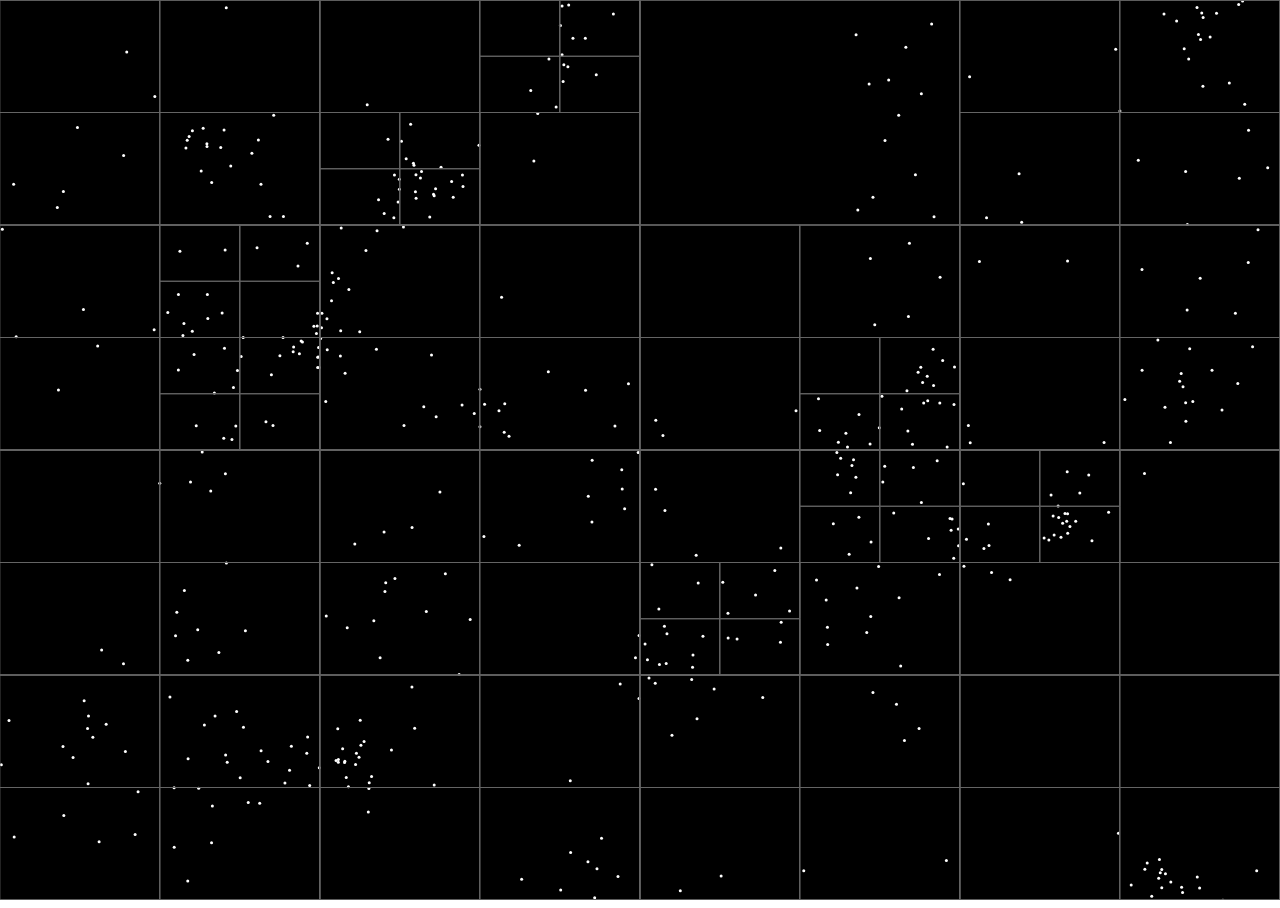
<file: index.html>
<!DOCTYPE html>
<html lang="en">
  <head>
    <meta charset="utf-8" />
    <meta name="viewport" content="width=device-width, initial-scale=1.1, user-scalable=no">

    <title>quadboid</title>

    <link rel="stylesheet" type="text/css" href="style.css">

    <script src="libraries/p5.min.js"></script>
  </head>

  <body>
    <div class="controls">
    <!-- <button onclick="switchQuadTree('point')">Point QuadTree</button>
    <button onclick="switchQuadTree('matrix')">Matrix QuadTree</button>
    <button onclick="switchQuadTree('pointRegion')">Point Region QuadTree</button> -->
    <!-- <label for="boidCount">boid number</label>
    <input type="number" id="boidCount" value="500">
    <label for="quadCapacity">quadtree capacity:</label>
    <input type="number" id="quadCapacity" value="10">
    <br> -->
    </div>
    <!-- <button onclick="updateSettings()">go</button> -->
    <script src="sketch.js"></script>
    <script src="boid.js"></script>
    <script src="quadtree.js"></script>
  </body>
</html>
</file>
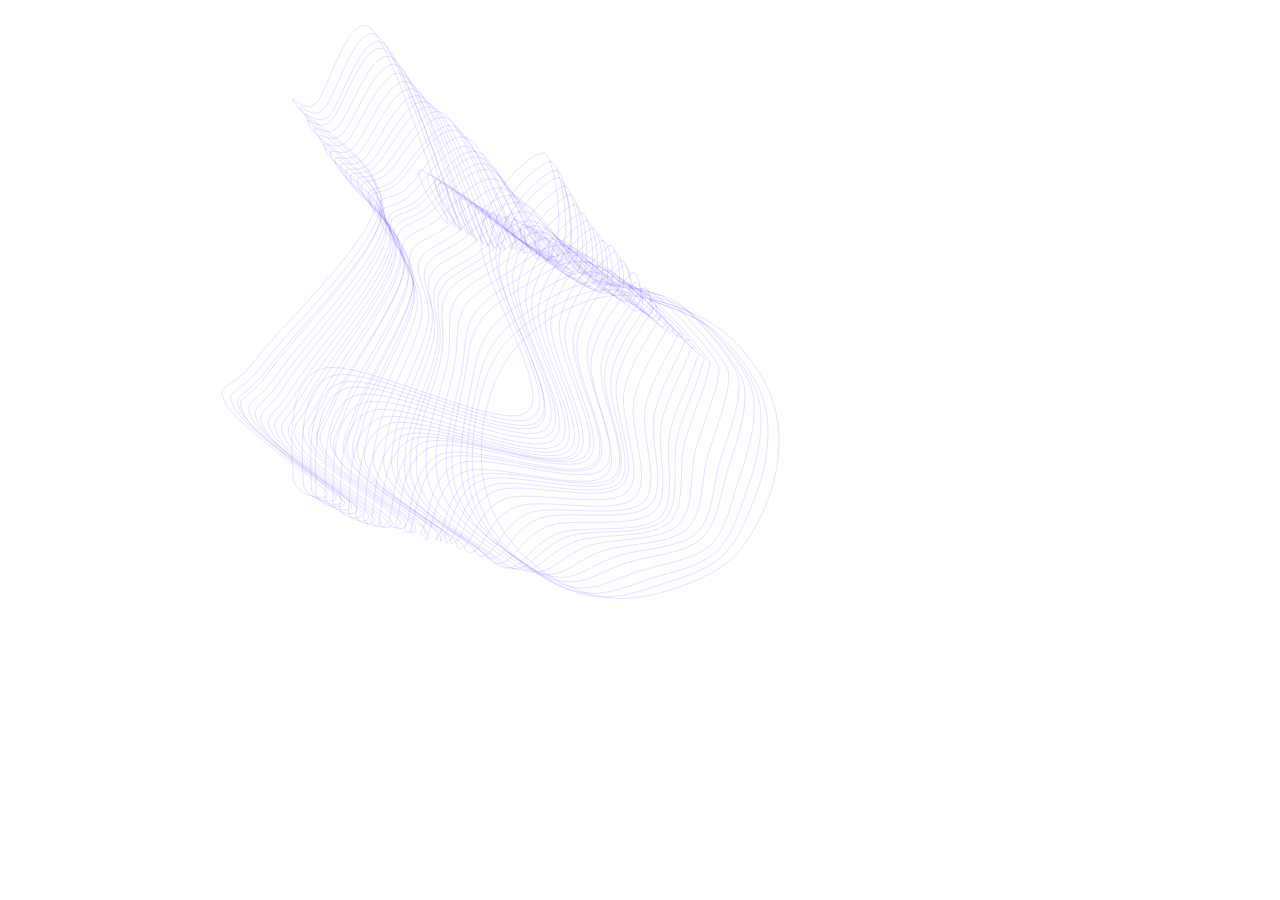
<file: blob/index.html>
<!DOCTYPE html>
<html lang="en">
  <head>
    <meta charset="utf-8" />
    <meta name="viewport" content="width=device-width, initial-scale=1.0">

    <title>Sketch</title>

    <link rel="stylesheet" type="text/css" href="style.css">

    <script src="libraries/p5.min.js"></script>
    <script src="libraries/p5.sound.min.js"></script>
  </head>

  <body>
    <script src="sketch.js"></script>
  </body>
</html>
</file>
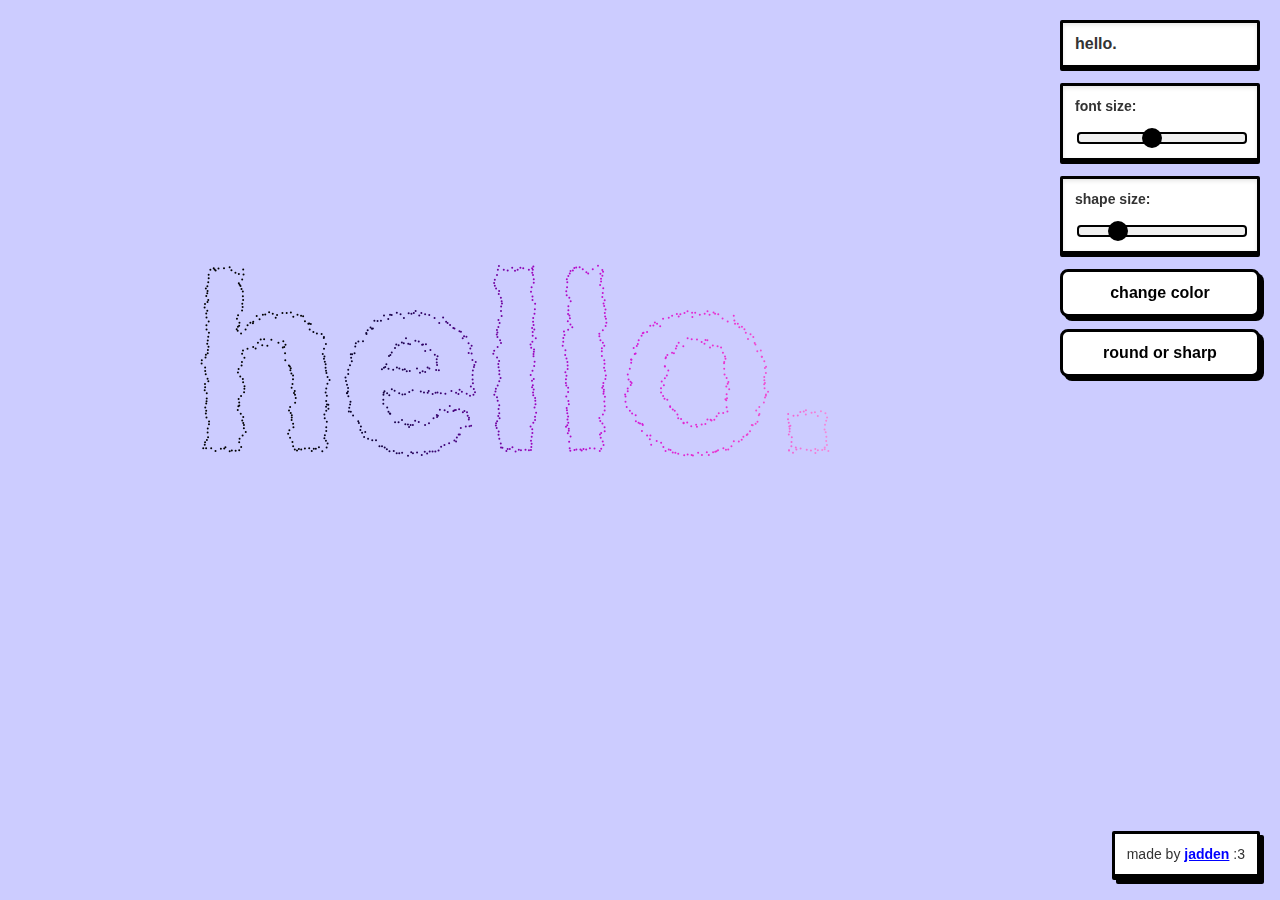
<file: blub/index.html>
<!DOCTYPE html>
<html lang="en">
  <head>
    <meta charset="utf-8" />
    <meta name="viewport" content="width=device-width, initial-scale=1.0">

    <title>blublub</title>

    <link rel="stylesheet" type="text/css" href="style.css">

    <script src="libraries/p5.min.js"></script>
    <script src="libraries/p5.sound.min.js"></script>
  </head>

  <body>
    <div class="controls">
      <input type="text" id="textInput" value="hello." class="input">
      <div class="slider-container">
        <label for="sizeSlider">font size:</label>
        <input type="range" id="sizeSlider" min="50" max="400" value="200" class="slider">
      </div>
      <div class="slider-container">
        <label for="shapeSize">shape size:</label>
        <input type="range" id="shapeSizeSlider" min="2" max="12" value="4" class="slider">
      </div>
      <button id="colorButton" class="button color-button">change color</button>
      <button id="shapeButton" class="button shape-button">round or sharp</button>
    </div>
    <div class="credit">
      <p>made by <a href="https://jadden.xyz" target="_blank">jadden</a> :3</p>
    </div>
    <script src="sketch.js"></script>
  </body>
  <footer>
  </footer>
</html>
</file>
<file: style.css>
body {
  font-family: 'Helvetica', 'Arial', sans-serif;
  background-color: #fff;
  color: #000;
  display: flex;
  justify-content: center;
  align-items: center;
  width: 100%;
  height: 100%;
  margin-left:-10px;
  margin-top: 0px;
  overflow: hidden;
}


.container {
  text-align: center;
}

.controls {
  margin-bottom: 20px;
  margin-right: 20px;
}

button {
  background-color: #000;
  color: #fff;
  border: 2px solid #000;
  padding: 10px 20px;
  margin: 5px;
  border-radius: 8px;
  cursor: pointer;
  font-size: 16px;
}

button:hover {
  background-color: #fff;
  color: #000;
  border: 2px solid #000;
  padding: 10px 20px;
  margin: 5px;
  border-radius: 8px;
  cursor: pointer;
  font-size: 16px;
}

label {
  display: block;
  margin: 10px 0 5px;
}

input[type="number"] {
  padding: 5px;
  font-size: 16px;
  border: 2px solid #000;
  border-radius: 8px;
  width: 100px;
  text-align: center;
}

canvas {
  display: flex;
  justify-content: center;
  align-items: center;
  width: 100%;
  height: 100%;
}
</file>
<file: blob/style.css>
html, body {
  margin: 0;
  padding: 0;
}

canvas {
  display: block;
}
</file>
<file: blub/style.css>
html, body {
  margin: 0;
  padding: 0;
}

canvas {
  display: block;
}

.controls {
    position: fixed;
    top: 20px;
    right: 20px;
    display: flex;
    flex-direction: column;
    gap: 12px;
    width: 200px;
}

.input,
.button {
    padding: 12px;
    border: 3px solid #000000;
    border-radius: 2px;
    font-family: Arial, sans-serif;
    font-size: 16px;
    font-weight: bold;
    box-shadow: 4px 4px 0px #000000;
    transition: all 0.1s ease;
    cursor: pointer;
}
.button {
  border-radius:8px;
  width:auto;
}

.input {
    background: #ffffff;
    border: 3px solid #000000;
    border-radius: 2px;
    padding: 12px;
    width: calc(100% - 30px); /* Account for padding and border */
    cursor: text;
    color: #333;
    border-bottom-width: 6px; /* Thicker bottom border */
    box-shadow: inset 0 2px 4px rgba(0, 0, 0, 0.1); /* Inner shadow */
}

.button {
    color: #000000;
}

.color-button {
    background: #ffffff;
}

.shape-button {
    background: #ffffff;
}

.button:hover {
    transform: translate(-2px, -2px);
    box-shadow: 6px 6px 0px #000000;
}

.input:focus {
    outline: none;
    transform: translate(-2px, -2px);
    box-shadow: 6px 6px 0px #000000;
}

.slider-container {
    display: flex;
    flex-direction: column;
    gap: 8px;
    background: #ffffff;
    border: 3px solid #000000;
    border-radius: 2px;
    padding: 12px;
    border-bottom-width: 6px;
    box-shadow: inset 0 2px 4px rgba(0, 0, 0, 0.1);
}

.slider-container label {
    font-family: Arial, sans-serif;
    font-size: 14px;
    font-weight: bold;
    color: #333;
    display: block;
    margin-bottom: 8px;
}

.slider {
    width: calc(100% - 4px);
    height: 8px;
    -webkit-appearance: none;
    background: #f0f0f0;
    border: 2px solid #000000;
    border-radius: 4px;
    cursor: pointer;
}

.slider::-webkit-slider-thumb {
    -webkit-appearance: none;
    width: 20px;
    height: 20px;
    background: #000000;
    border: 2px solid #000000;
    border-radius: 50%;
    cursor: pointer;
}

.credit {
    position: fixed;
    bottom: 20px;
    right: 20px;
    font-family: Helvetica, Arial, sans-serif;
    font-size: 14px;
    color: #333;
    background: #ffffff;
    padding: 12px;
    border: 3px solid #000000;
    border-radius: 2px;
    border-bottom-width: 6px;
    box-shadow: 4px 4px 0px #000000;
}

.credit p {
    margin: 0;
    padding: 0;
}

.credit a {
    color: #00f;
    font-weight: bold;
}

.credit a:hover {
    text-decoration: underline;
}
</file>
